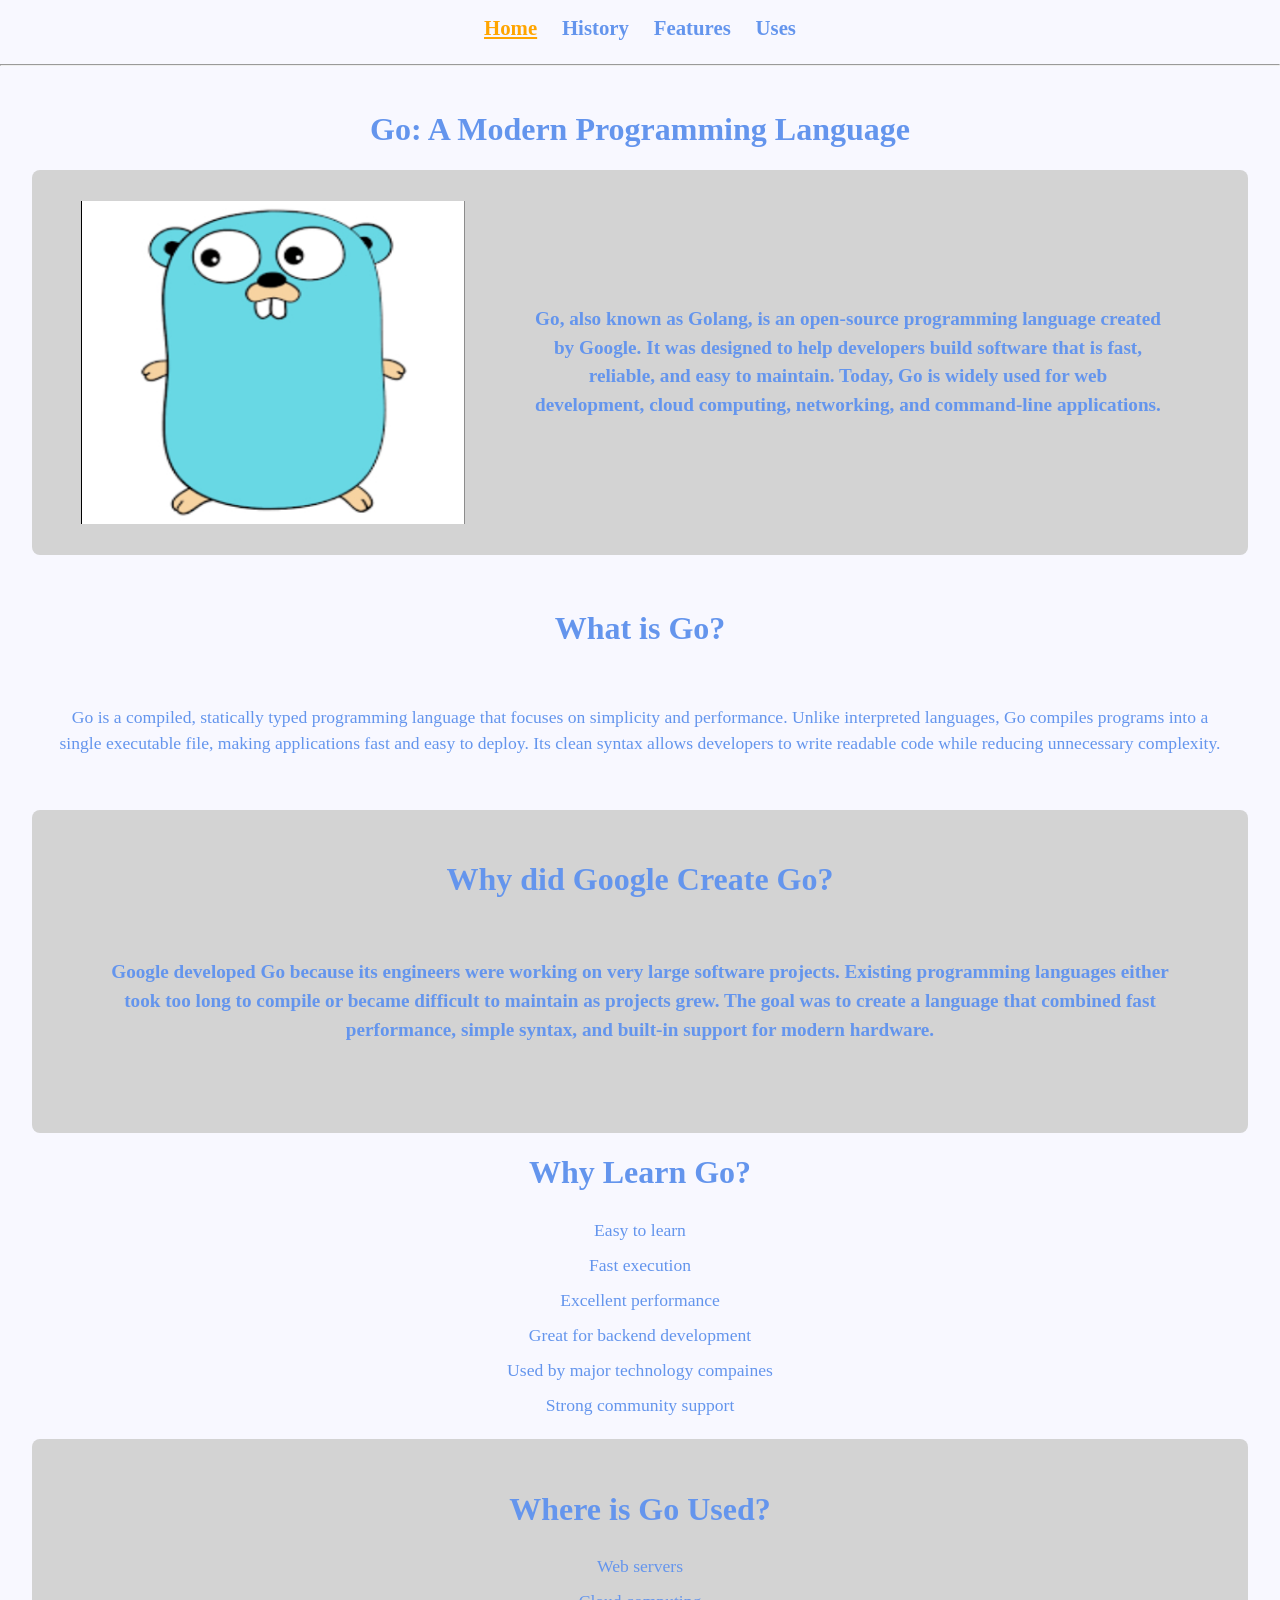
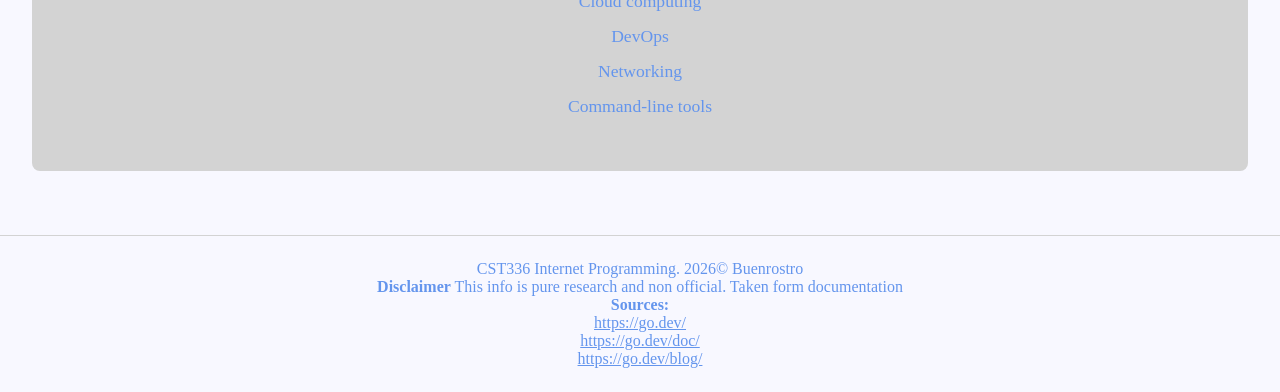
<file: index.html>
<!DOCTYPE html>
<html lang="en">

<head>
  <meta charset="UTF-8">
  <meta name="viewport" content="width=device-width, initial-scale=1">
  <title>GoLang | Information Page</title>
  <link href="style.css" rel="stylesheet">
</head>

<body>
  <nav>
    <a style="text-decoration: underline; color: orange;" href="index.html">Home</a>
    <a href="history.html">History</a>
    <a href="features.html">Features</a>
    <a href="uses.html">Uses</a>
  </nav>

  <hr>

  <main>
    <h1>Go: A Modern Programming Language</h1>

    <div class="intro lightgrey">
      <img src="imgs/mascot.jpg" alt="GOLANG LOGO">

      <p>Go, also known as Golang, is an open-source programming language created by Google.
        It was designed to help developers build software that is fast, reliable, and easy to maintain.
        Today, Go is widely used for web development, cloud computing, networking, and command-line applications.
      </p>


    </div>


    <br>
    <h1>What is Go?</h1>

    <p>Go is a compiled, statically typed programming language that focuses on simplicity and performance.
      Unlike interpreted languages, Go compiles programs into a single executable file, making applications fast and
      easy to deploy.
      Its clean syntax allows developers to write readable code while reducing unnecessary complexity.
    </p>

    <div class="lightgrey">
      <h1>Why did Google Create Go?</h1>
      <p>Google developed Go because its engineers were working on very large software projects.
        Existing programming languages either took too long to compile or became difficult to maintain as projects grew.
        The goal was to create a language that combined fast performance, simple syntax, and built-in support for modern
        hardware.
      </p>


    </div>

    <h1>Why Learn Go?</h1>
    <ul>
      <li>Easy to learn</li>
      <li>Fast execution</li>
      <li>Excellent performance</li>
      <li>Great for backend development</li>
      <li>Used by major technology compaines</li>
      <li>Strong community support</li>
    </ul>

    <div class="lightgrey">
      <h1>Where is Go Used?</h1>
      <ul>
        <li>Web servers</li>
        <li>Cloud computing</li>
        <li>DevOps</li>
        <li>Networking</li>
        <li>Command-line tools</li>
      </ul>


    </div>

  </main>

  <footer>
    CST336 Internet Programming. 2026&copy; Buenrostro
    <br>
    <strong>Disclaimer</strong> This info is pure research and non official.
    Taken form documentation
    <br>
    <strong>Sources:</strong><br>
    <a href="https://go.dev/" target="_blank">https://go.dev/</a><br>
    <a href="https://go.dev/doc/" target="_blank">https://go.dev/doc/</a><br>
    <a href="https://go.dev/blog/" target="_blank">https://go.dev/blog/</a>
  </footer>

</body>

</html>
</file>
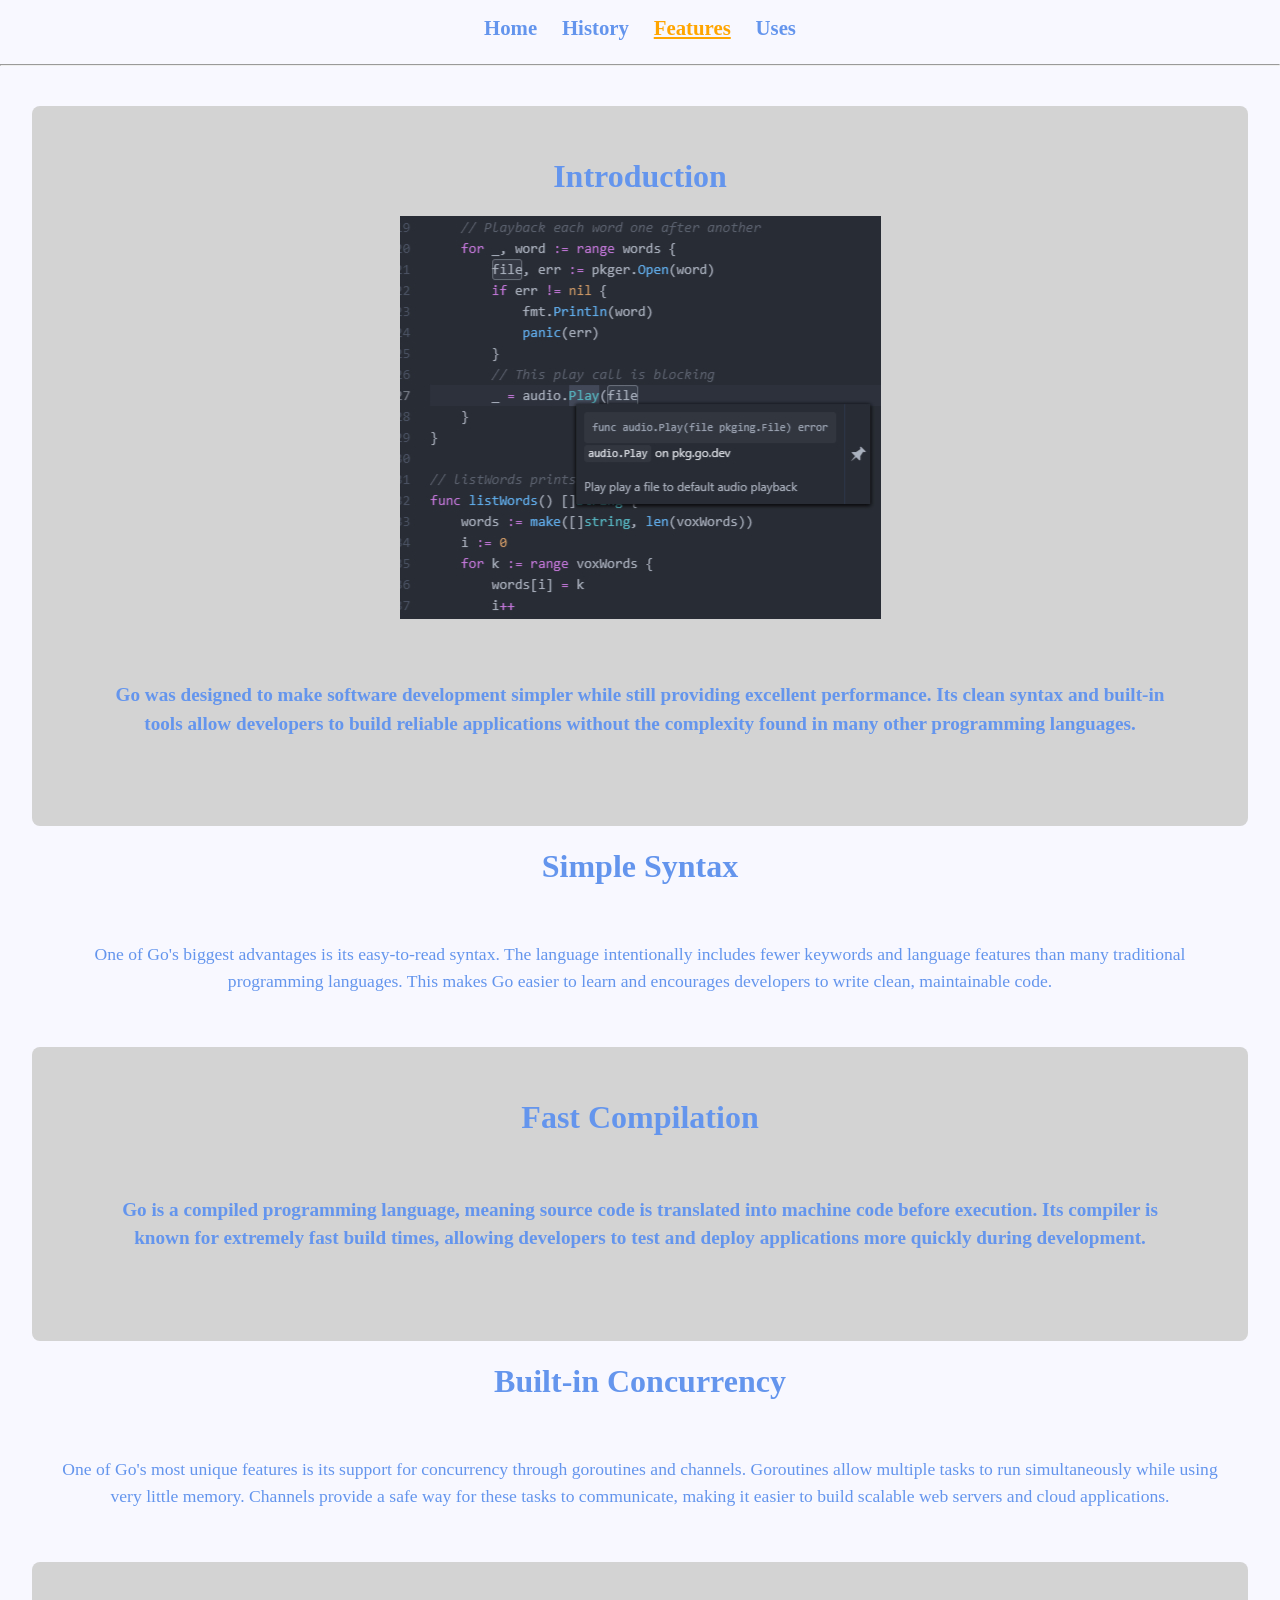
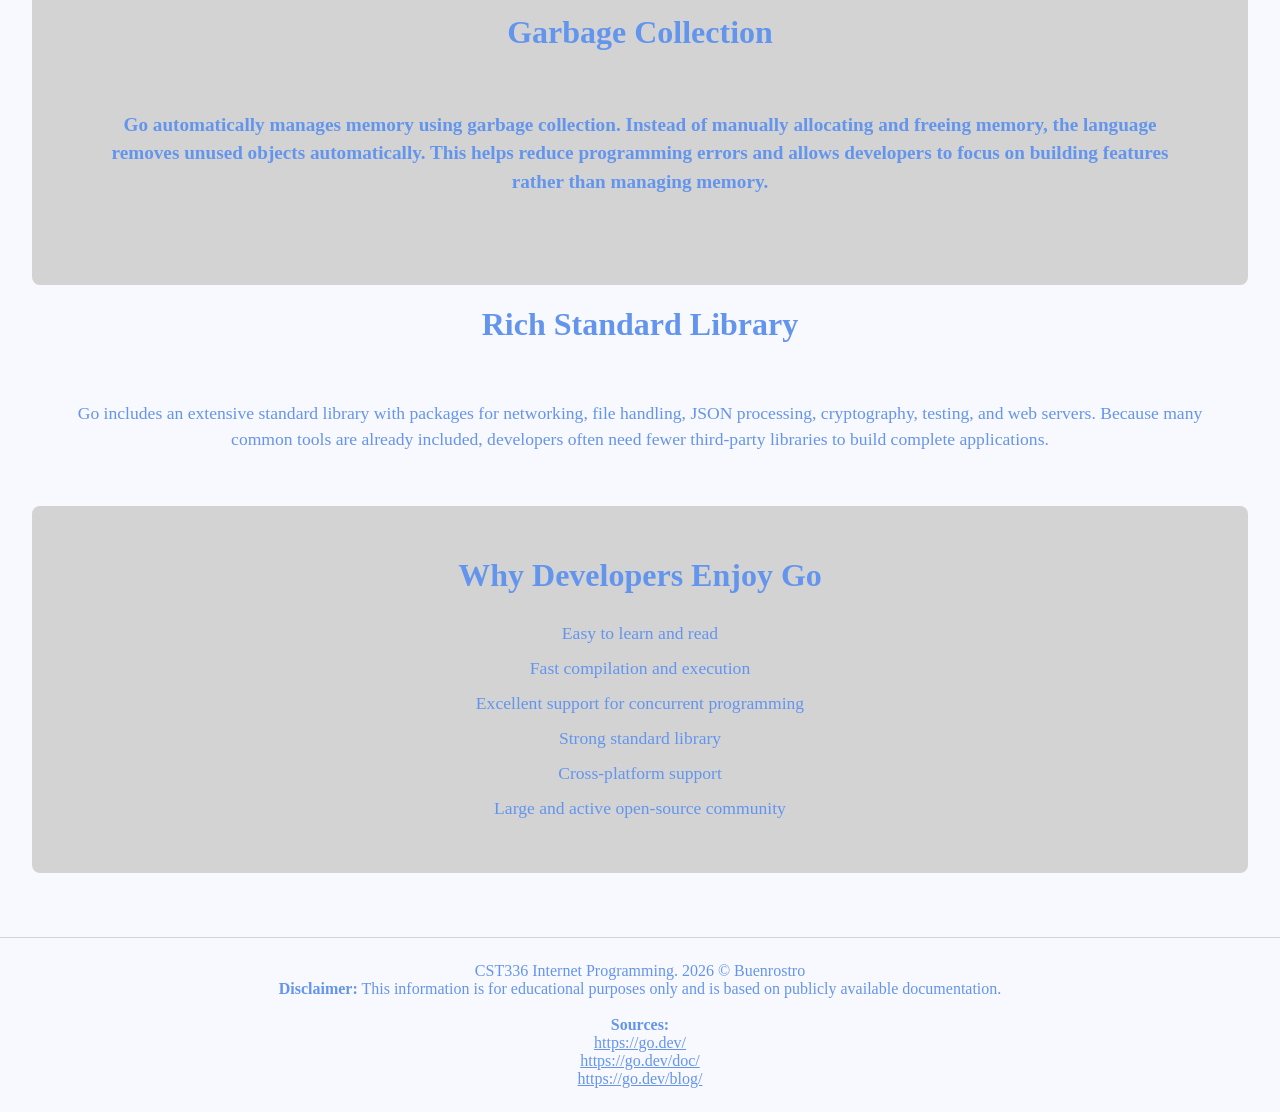
<file: features.html>
<!DOCTYPE html>
<html lang="en">

<head>
  <meta charset="UTF-8">
  <meta name="viewport" content="width=device-width, initial-scale=1">
  <title>GoLang | Features</title>
  <link href="style.css" rel="stylesheet">
</head>

<body>
  <nav>
    <a href="index.html">Home</a>
    <a href="history.html">History</a>
    <a style="text-decoration: underline; color: orange;" href="features.html">Features</a>
    <a href="uses.html">Uses</a>
  </nav>

  <hr>

  <main>

    <div class="lightgrey">
      <h1>Introduction</h1>
      <img src="imgs/coding-go.jpg" alt="">
      <p>
        Go was designed to make software development simpler while still providing excellent performance.
        Its clean syntax and built-in tools allow developers to build reliable applications without the
        complexity found in many other programming languages.
      </p>


    </div>
    <h1>Simple Syntax</h1>
    <p>
      One of Go's biggest advantages is its easy-to-read syntax. The language intentionally includes
      fewer keywords and language features than many traditional programming languages. This makes Go
      easier to learn and encourages developers to write clean, maintainable code.
    </p>

    <div class="lightgrey">
      <h1>Fast Compilation</h1>
      <p>
        Go is a compiled programming language, meaning source code is translated into machine code before
        execution. Its compiler is known for extremely fast build times, allowing developers to test and
        deploy applications more quickly during development.
      </p>


    </div>
    <h1>Built-in Concurrency</h1>
    <p>
      One of Go's most unique features is its support for concurrency through goroutines and channels.
      Goroutines allow multiple tasks to run simultaneously while using very little memory. Channels
      provide a safe way for these tasks to communicate, making it easier to build scalable web servers
      and cloud applications.
    </p>

    <div class="lightgrey">
      <h1>Garbage Collection</h1>
      <p>
        Go automatically manages memory using garbage collection. Instead of manually allocating and freeing
        memory, the language removes unused objects automatically. This helps reduce programming errors and
        allows developers to focus on building features rather than managing memory.
      </p>


    </div>
    <h1>Rich Standard Library</h1>
    <p>
      Go includes an extensive standard library with packages for networking, file handling, JSON
      processing, cryptography, testing, and web servers. Because many common tools are already included,
      developers often need fewer third-party libraries to build complete applications.
    </p>

    <div class="lightgrey">
      <h1>Why Developers Enjoy Go</h1>

      <ul>
        <li>Easy to learn and read</li>
        <li>Fast compilation and execution</li>
        <li>Excellent support for concurrent programming</li>
        <li>Strong standard library</li>
        <li>Cross-platform support</li>
        <li>Large and active open-source community</li>
      </ul>


    </div>
  </main>

  <footer>
    CST336 Internet Programming. 2026 &copy; Buenrostro
    <br>
    <strong>Disclaimer:</strong> This information is for educational purposes only and is based on publicly available
    documentation.
    <br><br>
    <strong>Sources:</strong><br>
    <a href="https://go.dev/" target="_blank">https://go.dev/</a><br>
    <a href="https://go.dev/doc/" target="_blank">https://go.dev/doc/</a><br>
    <a href="https://go.dev/blog/" target="_blank">https://go.dev/blog/</a>
  </footer>

</body>

</html>
</file>
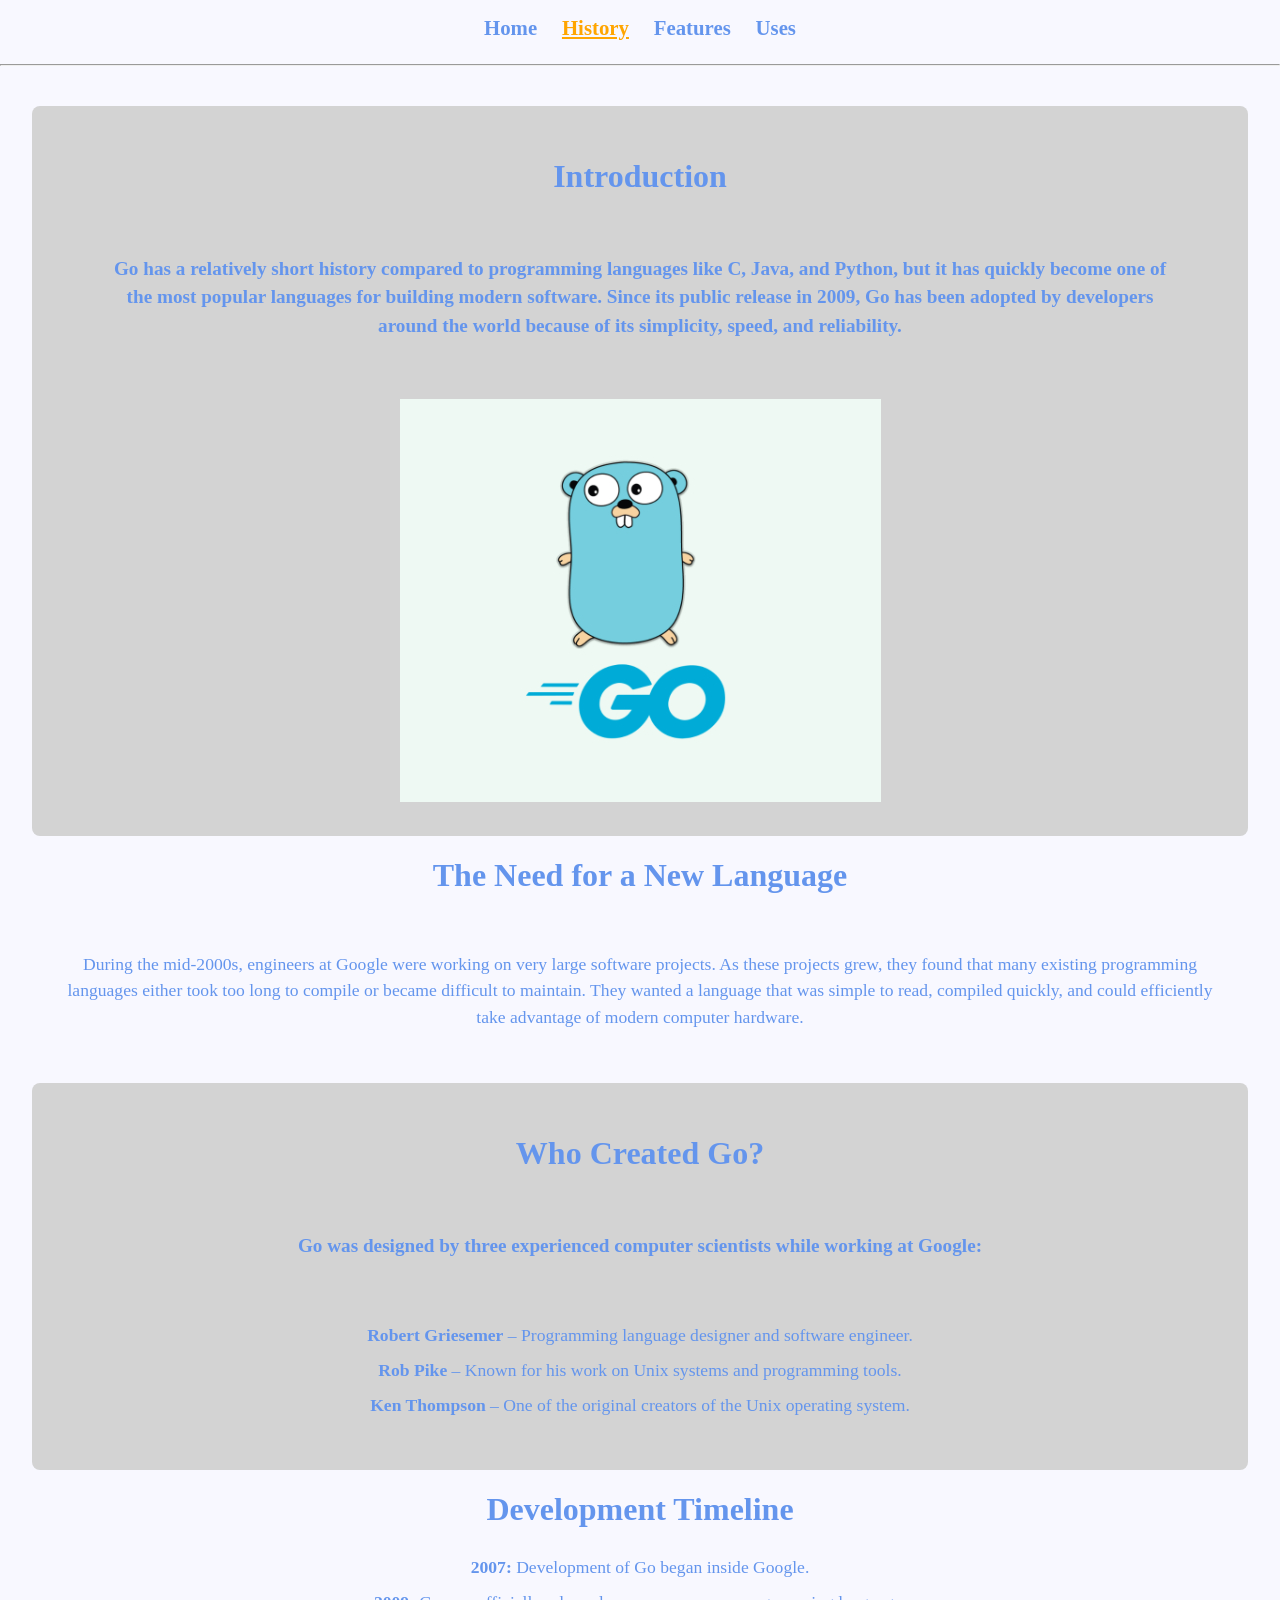
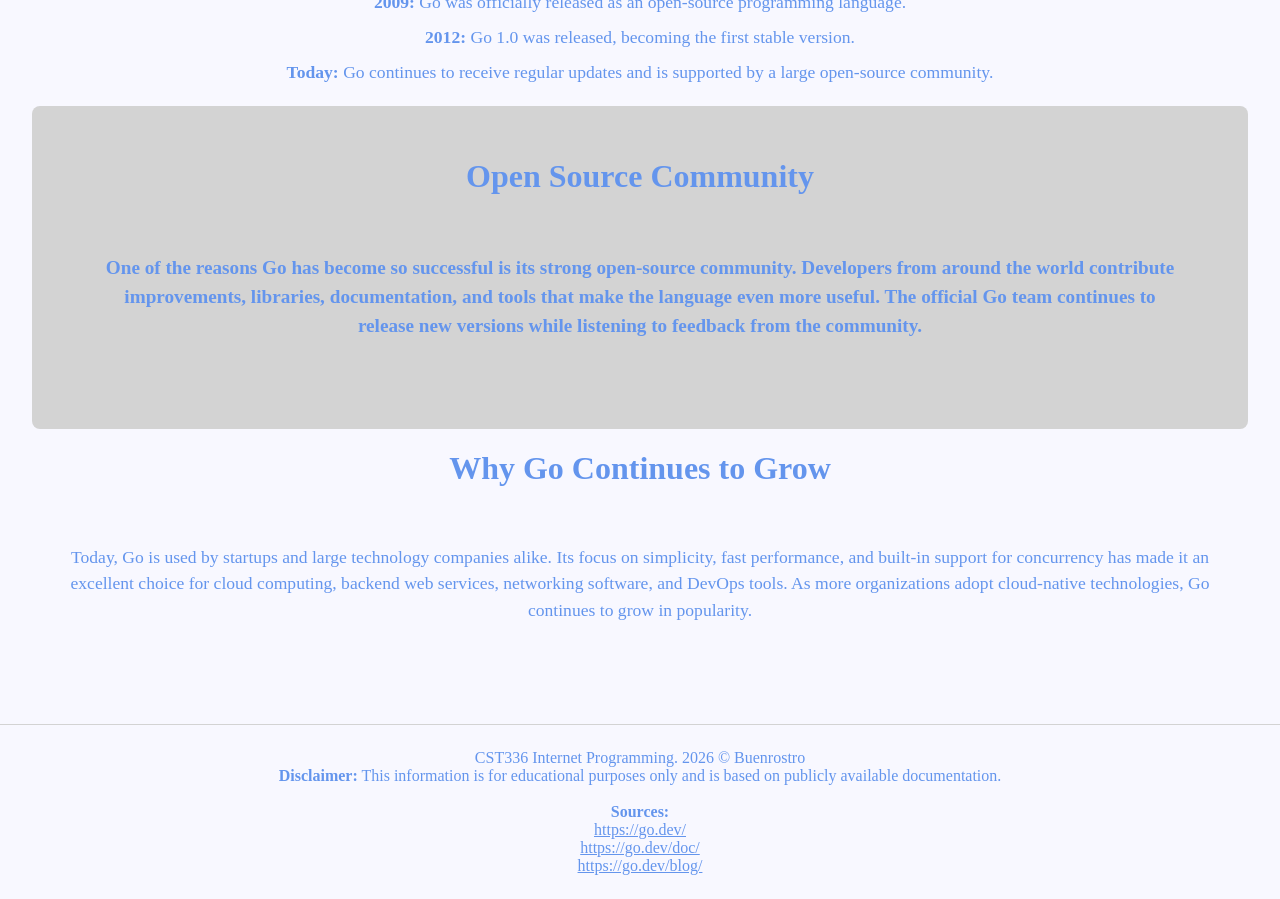
<file: history.html>
<!DOCTYPE html>
<html lang="en">

<head>
  <meta charset="UTF-8">
  <meta name="viewport" content="width=device-width, initial-scale=1">
  <title>GoLang | History</title>
  <link href="style.css" rel="stylesheet">
</head>

<body>
  <nav>
    <a href="index.html">Home</a>
    <a style="text-decoration: underline; color: orange;" href="history.html">History</a>
    <a href="features.html">Features</a>
    <a href="uses.html">Uses</a>
  </nav>

  <hr>

  <main>

    <div class="lightgrey">
      <h1>Introduction</h1>
      <p>
        Go has a relatively short history compared to programming languages like C, Java, and Python, but it has quickly
        become one of the most popular languages for building modern software. Since its public release in 2009, Go has
        been adopted by developers around the world because of its simplicity, speed, and reliability.
      </p>


      <img src="imgs/go-logo-2.jpg" alt="GO LOGO TWO">
    </div>

    <h1>The Need for a New Language</h1>
    <p>
      During the mid-2000s, engineers at Google were working on very large software projects. As these projects grew,
      they found that many existing programming languages either took too long to compile or became difficult to
      maintain. They wanted a language that was simple to read, compiled quickly, and could efficiently take advantage
      of modern computer hardware.
    </p>

    <div class="lightgrey">
      <h1>Who Created Go?</h1>
      <p>
        Go was designed by three experienced computer scientists while working at Google:
      </p>

      <ul>
        <li><strong>Robert Griesemer</strong> – Programming language designer and software engineer.</li>
        <li><strong>Rob Pike</strong> – Known for his work on Unix systems and programming tools.</li>
        <li><strong>Ken Thompson</strong> – One of the original creators of the Unix operating system.</li>
      </ul>
    </div>
    <h1>Development Timeline</h1>

    <ul>
      <li><strong>2007:</strong> Development of Go began inside Google.</li>
      <li><strong>2009:</strong> Go was officially released as an open-source programming language.</li>
      <li><strong>2012:</strong> Go 1.0 was released, becoming the first stable version.</li>
      <li><strong>Today:</strong> Go continues to receive regular updates and is supported by a large open-source
        community.</li>
    </ul>

    <div class="lightgrey">
      <h1>Open Source Community</h1>

      <p>
        One of the reasons Go has become so successful is its strong open-source community. Developers from around the
        world contribute improvements, libraries, documentation, and tools that make the language even more useful. The
        official Go team continues to release new versions while listening to feedback from the community.
      </p>


    </div>

    <h1>Why Go Continues to Grow</h1>

    <p>
      Today, Go is used by startups and large technology companies alike. Its focus on simplicity, fast performance,
      and built-in support for concurrency has made it an excellent choice for cloud computing, backend web services,
      networking software, and DevOps tools. As more organizations adopt cloud-native technologies, Go continues to
      grow in popularity.
    </p>

  </main>

  <footer>
    CST336 Internet Programming. 2026 &copy; Buenrostro
    <br>
    <strong>Disclaimer:</strong> This information is for educational purposes only and is based on publicly available
    documentation.
    <br><br>
    <strong>Sources:</strong><br>
    <a href="https://go.dev/" target="_blank">https://go.dev/</a><br>
    <a href="https://go.dev/doc/" target="_blank">https://go.dev/doc/</a><br>
    <a href="https://go.dev/blog/" target="_blank">https://go.dev/blog/</a>
  </footer>

</body>

</html>
</file>
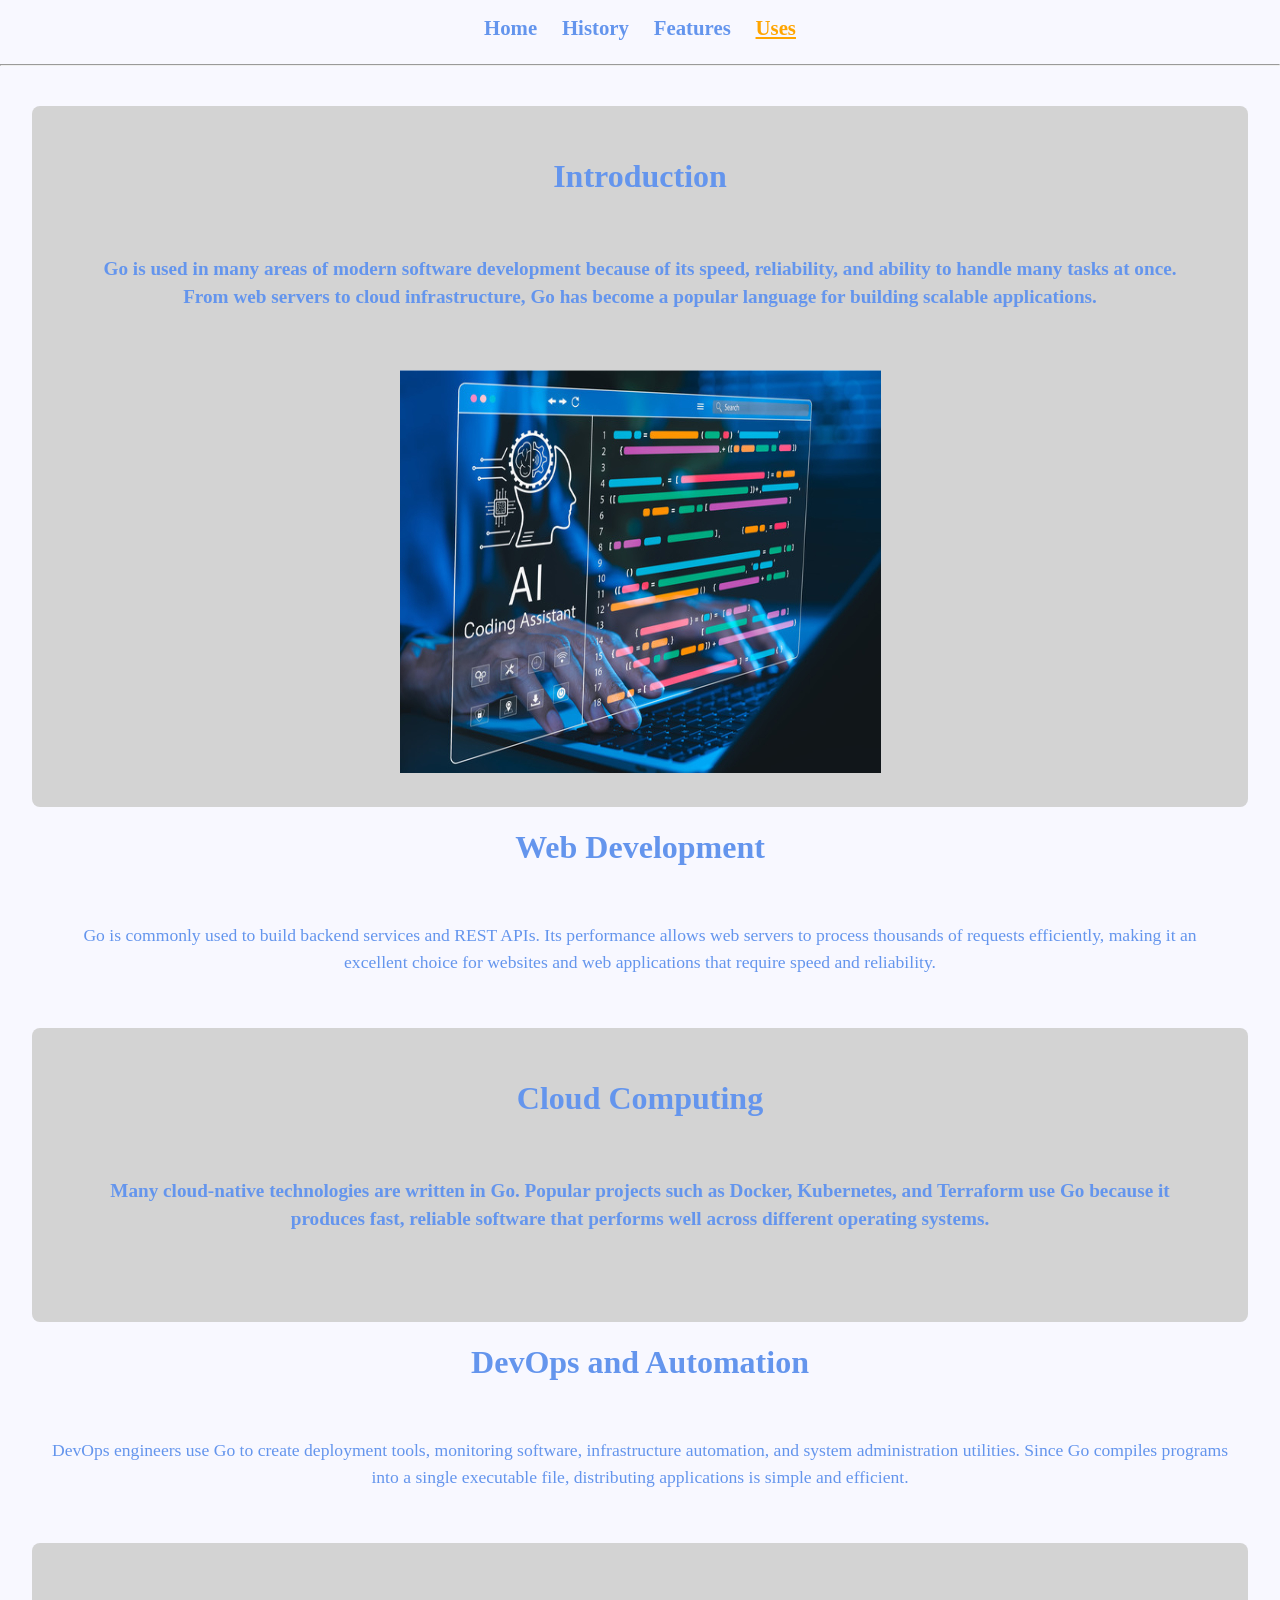
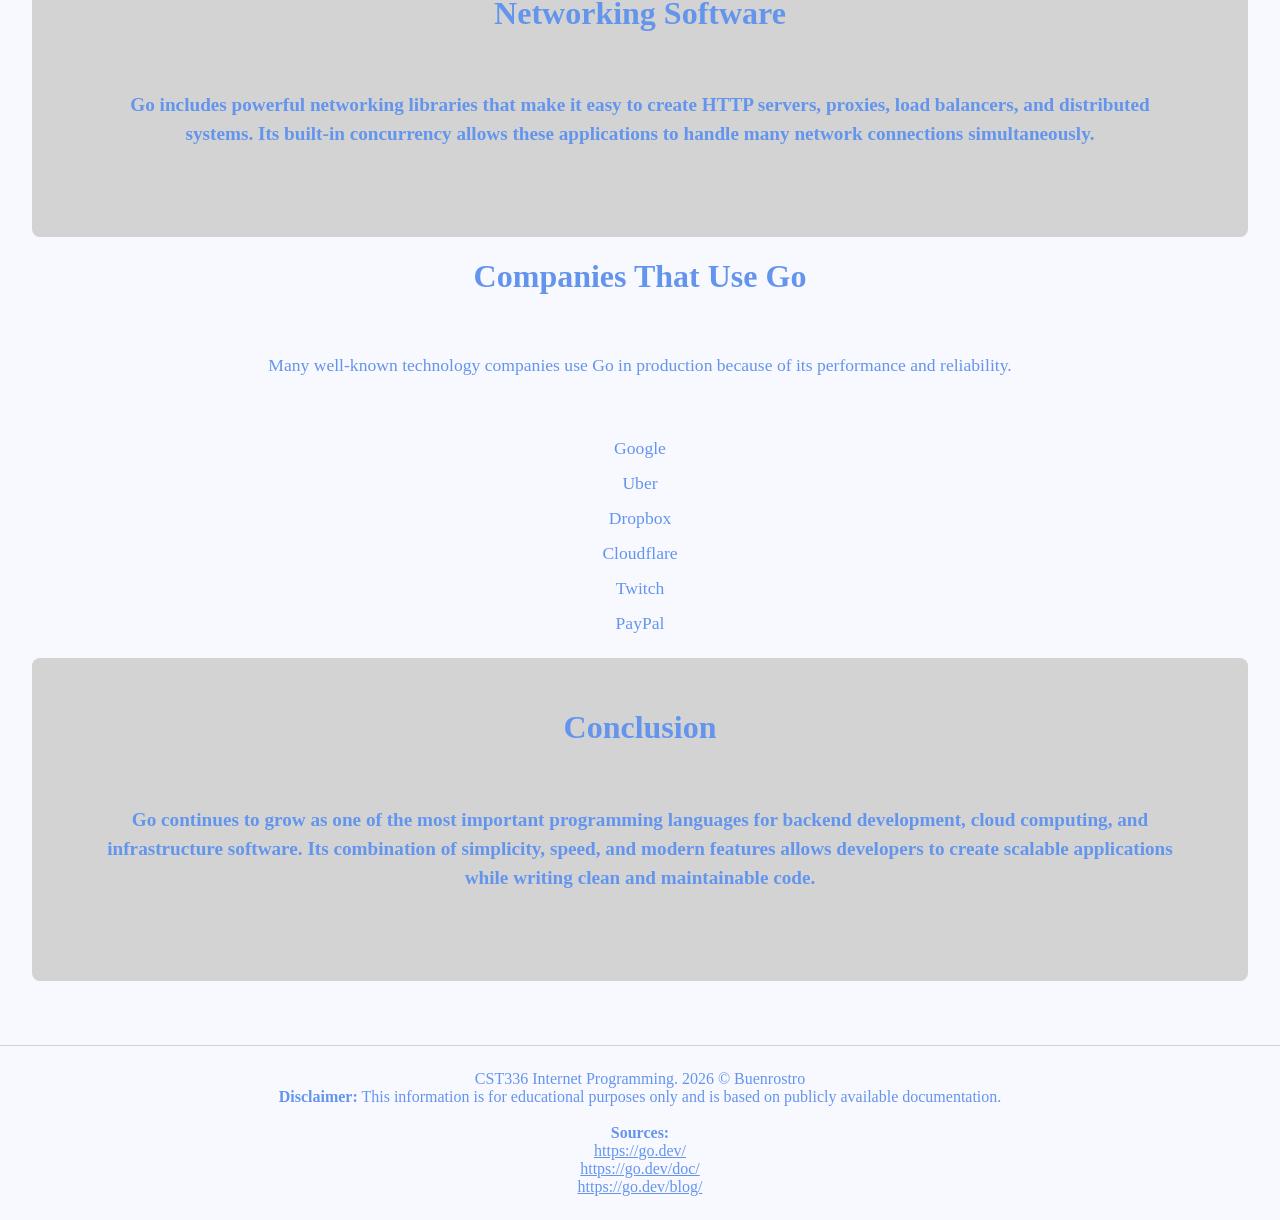
<file: uses.html>
<!DOCTYPE html>
<html lang="en">

<head>
  <meta charset="UTF-8">
  <meta name="viewport" content="width=device-width, initial-scale=1">
  <title>GoLang | Uses</title>
  <link href="style.css" rel="stylesheet">
</head>

<body>
  <nav>
    <a href="index.html">Home</a>
    <a href="history.html">History</a>
    <a href="features.html">Features</a>
    <a style="text-decoration: underline; color: orange;" href="uses.html">Uses</a>
  </nav>

  <hr>

  <main>

    <div class="lightgrey">
      <h1>Introduction</h1>
      <p>
        Go is used in many areas of modern software development because of its speed, reliability, and
        ability to handle many tasks at once. From web servers to cloud infrastructure, Go has become a
        popular language for building scalable applications.
      </p>
      <img src="imgs/uses-pics.jpg" alt="uses">
    </div>
    <h1>Web Development</h1>
    <p>
      Go is commonly used to build backend services and REST APIs. Its performance allows web servers to
      process thousands of requests efficiently, making it an excellent choice for websites and web
      applications that require speed and reliability.
    </p>


    <div class="lightgrey">
      <h1>Cloud Computing</h1>
      <p>
        Many cloud-native technologies are written in Go. Popular projects such as Docker, Kubernetes, and
        Terraform use Go because it produces fast, reliable software that performs well across different
        operating systems.
      </p>


    </div>
    <h1>DevOps and Automation</h1>
    <p>
      DevOps engineers use Go to create deployment tools, monitoring software, infrastructure automation,
      and system administration utilities. Since Go compiles programs into a single executable file,
      distributing applications is simple and efficient.
    </p>

    <div class="lightgrey">
      <h1>Networking Software</h1>
      <p>
        Go includes powerful networking libraries that make it easy to create HTTP servers, proxies, load
        balancers, and distributed systems. Its built-in concurrency allows these applications to handle many
        network connections simultaneously.
      </p>


    </div>
    <h1>Companies That Use Go</h1>

    <p>
      Many well-known technology companies use Go in production because of its performance and reliability.
    </p>

    <ul>
      <li>Google</li>
      <li>Uber</li>
      <li>Dropbox</li>
      <li>Cloudflare</li>
      <li>Twitch</li>
      <li>PayPal</li>
    </ul>

    <div class="lightgrey">
      <h1>Conclusion</h1>

      <p>
        Go continues to grow as one of the most important programming languages for backend development,
        cloud computing, and infrastructure software. Its combination of simplicity, speed, and modern
        features allows developers to create scalable applications while writing clean and maintainable code.
      </p>


    </div>
  </main>

  <footer>
    CST336 Internet Programming. 2026 &copy; Buenrostro
    <br>
    <strong>Disclaimer:</strong> This information is for educational purposes only and is based on publicly available
    documentation.
    <br><br>
    <strong>Sources:</strong><br>
    <a href="https://go.dev/" target="_blank">https://go.dev/</a><br>
    <a href="https://go.dev/doc/" target="_blank">https://go.dev/doc/</a><br>
    <a href="https://go.dev/blog/" target="_blank">https://go.dev/blog/</a>
  </footer>

</body>

</html>
</file>
<file: style.css>
body {
  background-color: ghostwhite;
  color: cornflowerblue;
  font-family: Georgia, serif;
  margin: 0;
}

nav {
  text-align: center;
  padding: 1em;
}

nav a {
  text-decoration: none;
  color: cornflowerblue;
  font-size: 1.3em;
  font-weight: bolder;
  padding: .5em;
}

nav a:hover {
  color: orange;
  text-decoration: underline;
}

ul {
  list-style-type: none;
  padding: 0;
}

main {
  text-align: center;
  padding: 1em;
}

h1 {
  color: cornflowerblue;
}

p {
  padding: 2em;
  font-size: 1.1em;
  line-height: 1.5;
}

div.intro {
  display: grid;
  grid-template-columns: 30vw 55vw;
  gap: 2em;
  align-items: center;
  justify-content: center;
}


div.intro img {
  width: 100%;
  border: 1px solid lightgray;
}

div p {
  padding: 2em;
  font-size: larger;
  font-weight: bolder;
}

.lightgrey {
  background-color: lightgrey;
  padding: 1.9em;
  margin: 1em;
  border-radius: 8px;
}

section {
  margin: 1em;
}

li {
  padding: .4em;
  font-size: 1.1em;
}

footer {
  text-align: center;
  padding: 1.5em;
  margin-top: 2em;
  border-top: 1px solid lightgray;
}

footer a {
  color: cornflowerblue;
}
</file>
